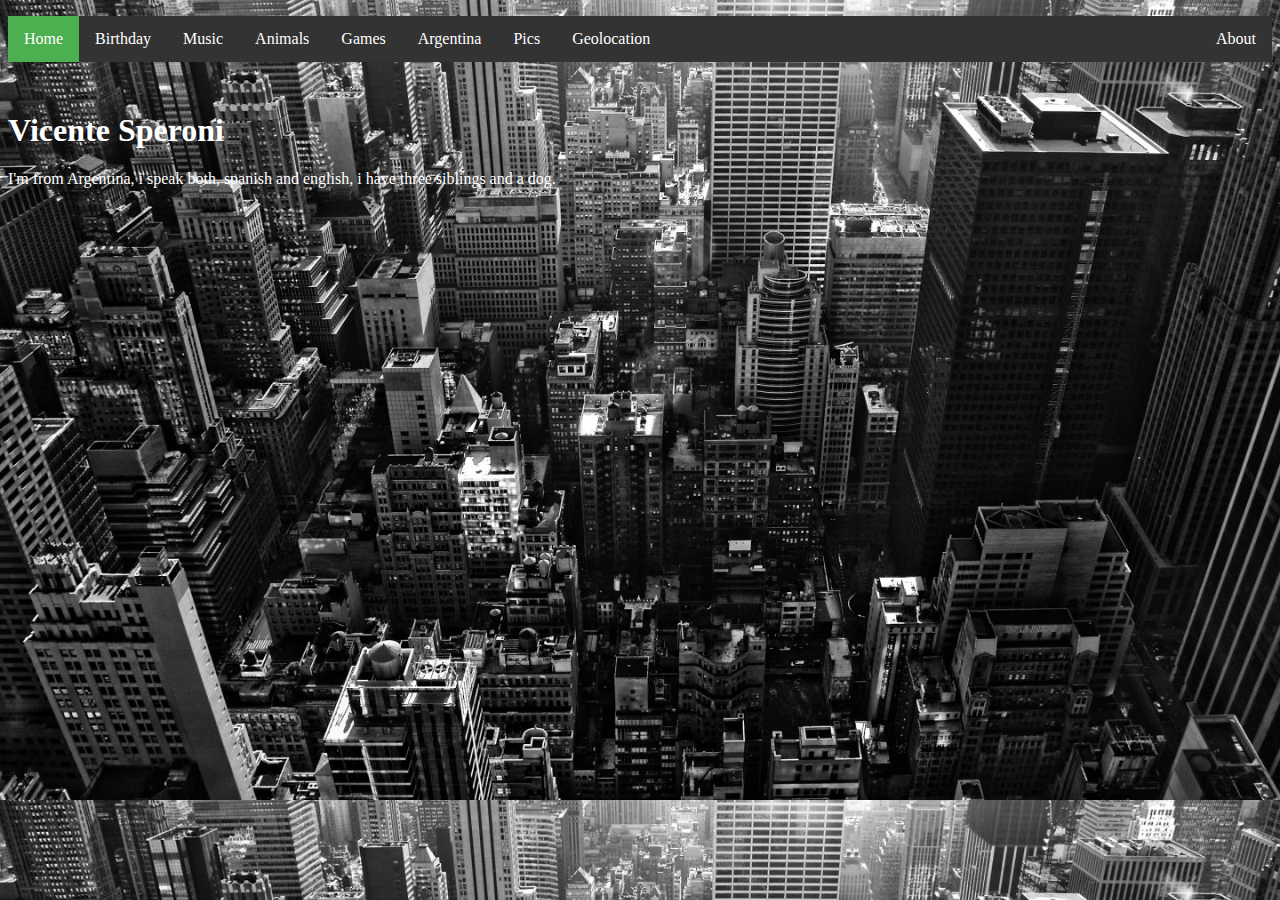
<file: index.html>
<!DOCTYPE html>
<html>
  <head>
    <title>Home</title>
    <style>
       body{
         background-image: url("images/NYbackground.jpg");
         background-size: cover;
       }
    </style>
    <link rel="stylesheet" type="text/css" href="navbar.css">
  </head>

  <body>
    <ul>
      <li><a class="active" href="index.html">Home</a></li>
      <li><a href="birthday.html">Birthday</a></li>
      <li><a href="music.html">Music</a></li>
      <li><a href="animals.html">Animals</a></li>
      <li><a href="games.html">Games</a></li>
      <li><a href="argentina.html">Argentina</a></li>
      <li><a href="animalsphotos.html">Pics</a></li>
      <li><a href="geolocation.html">Geolocation</a></li>
      <li id="About"><a href="https://ucla-soc-2018.github.io/jendiamond_ucla-soc/vicentesperoni.html">About</a></li>
    </ul>

    <h1 style="color: white">Vicente Speroni</h1>
    <p style="color: white"> I'm from Argentina, i speak both, spanish and english, i have three siblings and a dog.</p>

    <iframe src="https://www.google.com/maps/embed?pb=!1m18!1m12!1m3!1d18345080.555763703!2d-78.66231747738784!3d-36.134120465027124!2m3!1f0!2f0!3f0!3m2!1i1024!2i768!4f13.1!3m3!1m2!1s0x95bccaf5f5fdc667%3A0x3d2f77992af00fa8!2sArgentina!5e0!3m2!1ses!2sus!4v1531936718182" width="600" height="450" frameborder="0" style="border:0" allowfullscreen></iframe>
  </body>
</html>
</file>
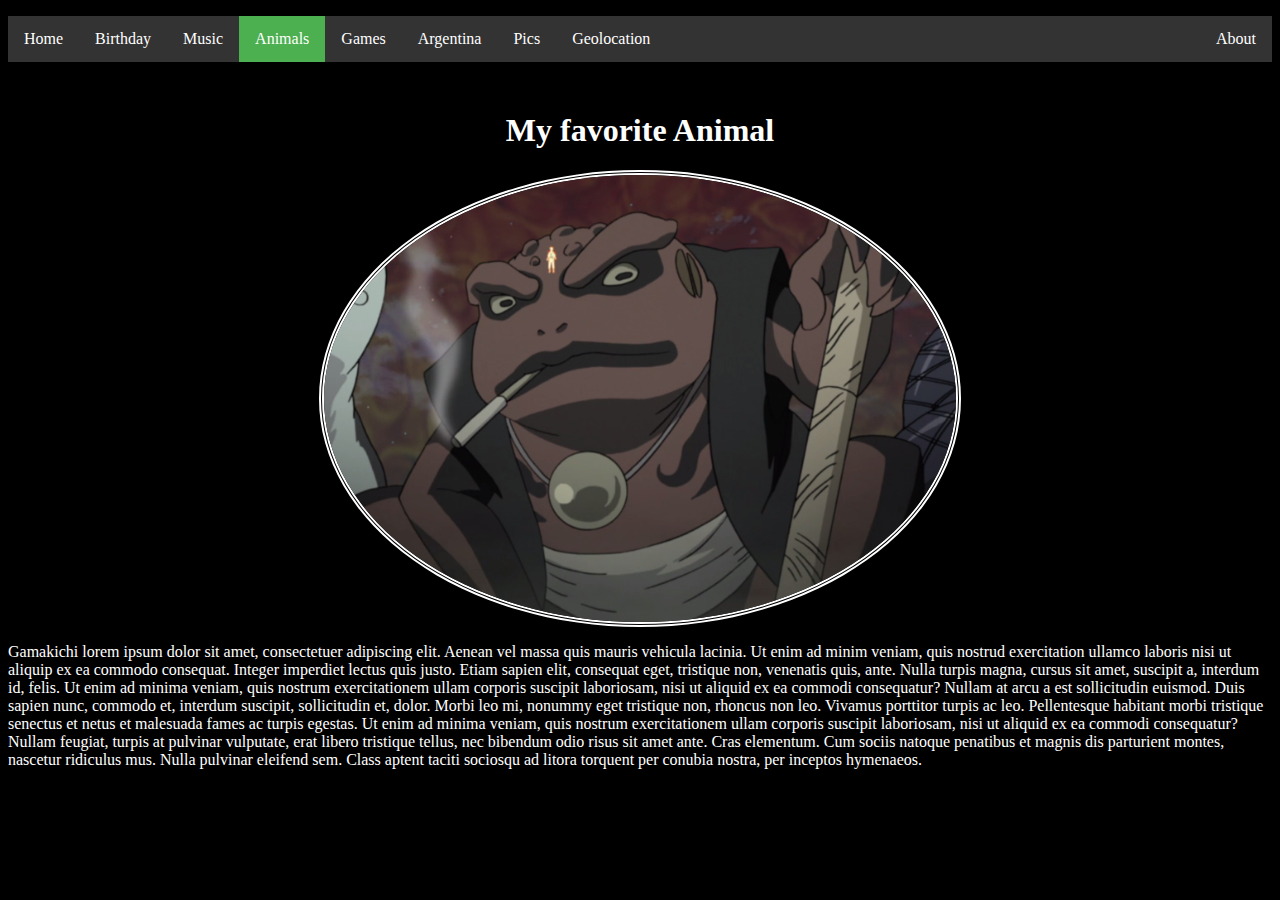
<file: animals.html>
<!DOCTYPE html>
<html>
  <head>
    <title>Animals</title>
    <link rel="stylesheet" type="text/css" href="navbar.css">
    <style>
       body {
       background-color: black;
       color: #000000;
       }
       h1 {
        text-align: center;
        font-family:'Gaegu', cursive;
       }
       img {
        height: 40%;
        border: 5px double white;
        border-radius: 50%;
       }
       .center {
           display: block;
           margin-left: auto;
           margin-right: auto;
           width: 50%;
       }
       <link href="https://fonts.googleapis.com/css?family=Gaegu" rel="stylesheet">
       #About {
     float:right;
    }
    </style>
  </head>

  <body>

       <ul>
         <li><a href="index.html">Home</a></li>
         <li><a href="birthday.html">Birthday</a></li>
         <li><a href="music.html">Music</a></li>
         <li><a class="active" href="animals.html">Animals</a></li>
         <li><a href="games.html">Games</a></li>
         <li><a href="argentina.html">Argentina</a></li>
         <li><a href="animalsphotos.html">Pics</a></li>
         <li><a href="geolocation.html">Geolocation</a></li>
         <li id="About"><a href="https://ucla-soc-2018.github.io/jendiamond_ucla-soc/vicentesperoni.html">About</a></li>
       </ul>
       <h1 style="color: white">My favorite Animal</h1>
       <img src="images/gamakichi.png"  width="800" height="400" class="center">
       <p style="color: white">Gamakichi lorem ipsum dolor sit amet, consectetuer adipiscing elit. Aenean vel massa quis mauris vehicula lacinia. Ut enim ad minim veniam, quis nostrud exercitation ullamco laboris nisi ut aliquip ex ea commodo consequat. Integer imperdiet lectus quis justo. Etiam sapien elit, consequat eget, tristique non, venenatis quis, ante. Nulla turpis magna, cursus sit amet, suscipit a, interdum id, felis. Ut enim ad minima veniam, quis nostrum exercitationem ullam corporis suscipit laboriosam, nisi ut aliquid ex ea commodi consequatur? Nullam at arcu a est sollicitudin euismod. Duis sapien nunc, commodo et, interdum suscipit, sollicitudin et, dolor. Morbi leo mi, nonummy eget tristique non, rhoncus non leo. Vivamus porttitor turpis ac leo. Pellentesque habitant morbi tristique senectus et netus et malesuada fames ac turpis egestas. Ut enim ad minima veniam, quis nostrum exercitationem ullam corporis suscipit laboriosam, nisi ut aliquid ex ea commodi consequatur? Nullam feugiat, turpis at pulvinar vulputate, erat libero tristique tellus, nec bibendum odio risus sit amet ante. Cras elementum. Cum sociis natoque penatibus et magnis dis parturient montes, nascetur ridiculus mus. Nulla pulvinar eleifend sem. Class aptent taciti sociosqu ad litora torquent per conubia nostra, per inceptos hymenaeos.</p>

  </body>
</html>
</file>
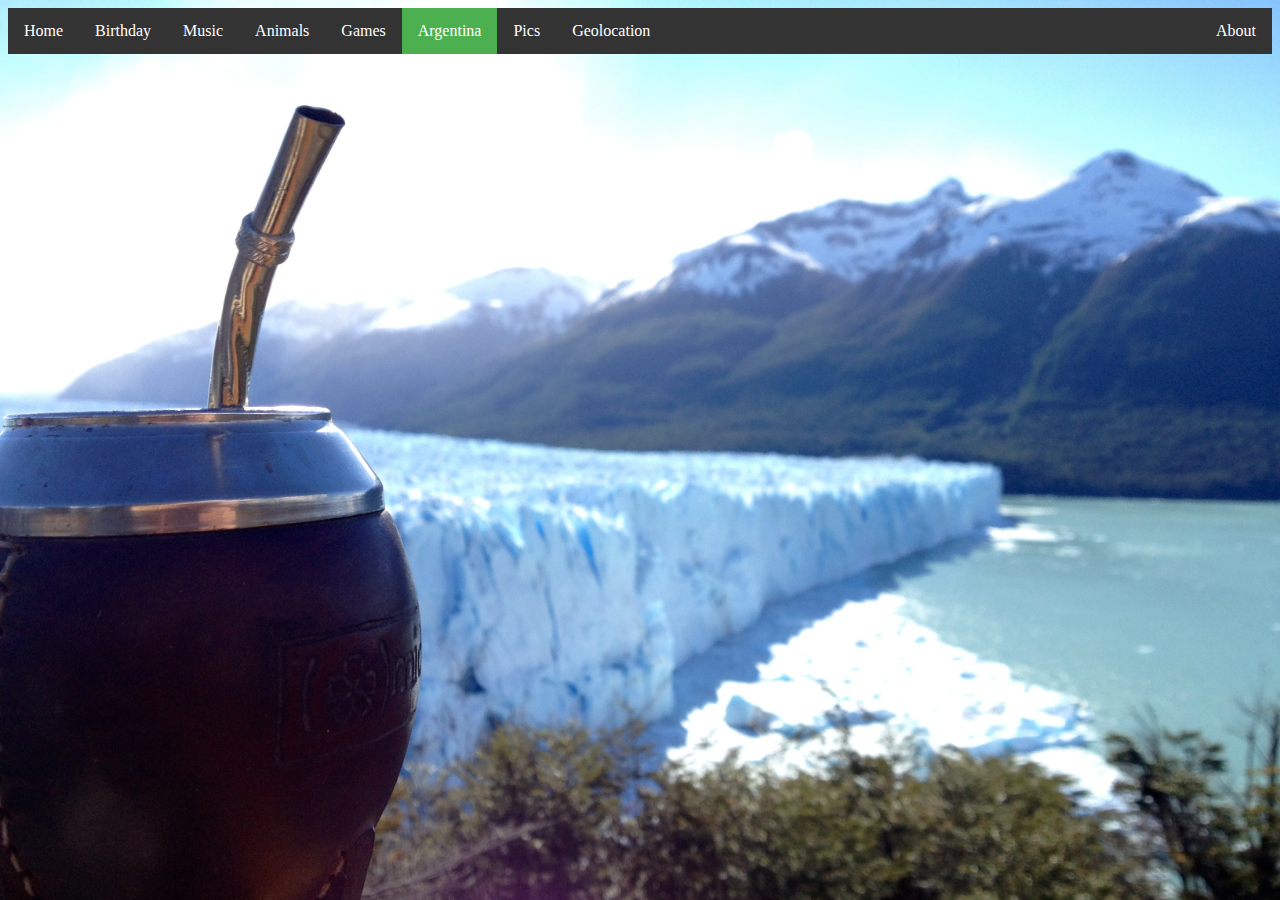
<file: argentina.html>
<html>
  <head>
    <title>Argentina</title>
    <link rel="stylesheet" type="text/css" href="navbar.css">
    <style>
       body {
       background-image: url("images/argentinamate.jpg");
       background-size: cover;
       }
    </style>
  </head>

  <body>
       <ul>
         <li><a href="index.html">Home</a></li>
         <li><a href="birthday.html">Birthday</a></li>
         <li><a href="music.html">Music</a></li>
         <li><a href="animals.html">Animals</a></li>
         <li><a href="games.html">Games</a></li>
         <li><a class="active" href="argentina.html">Argentina</a></li>
         <li><a href="animalsphotos.html">Pics</a></li>
          <li><a href="geolocation.html">Geolocation</a></li>
          <li id="About"><a href="https://ucla-soc-2018.github.io/jendiamond_ucla-soc/vicentesperoni.html">About</a></li>
       </ul>

  </body>
</html>
</file>
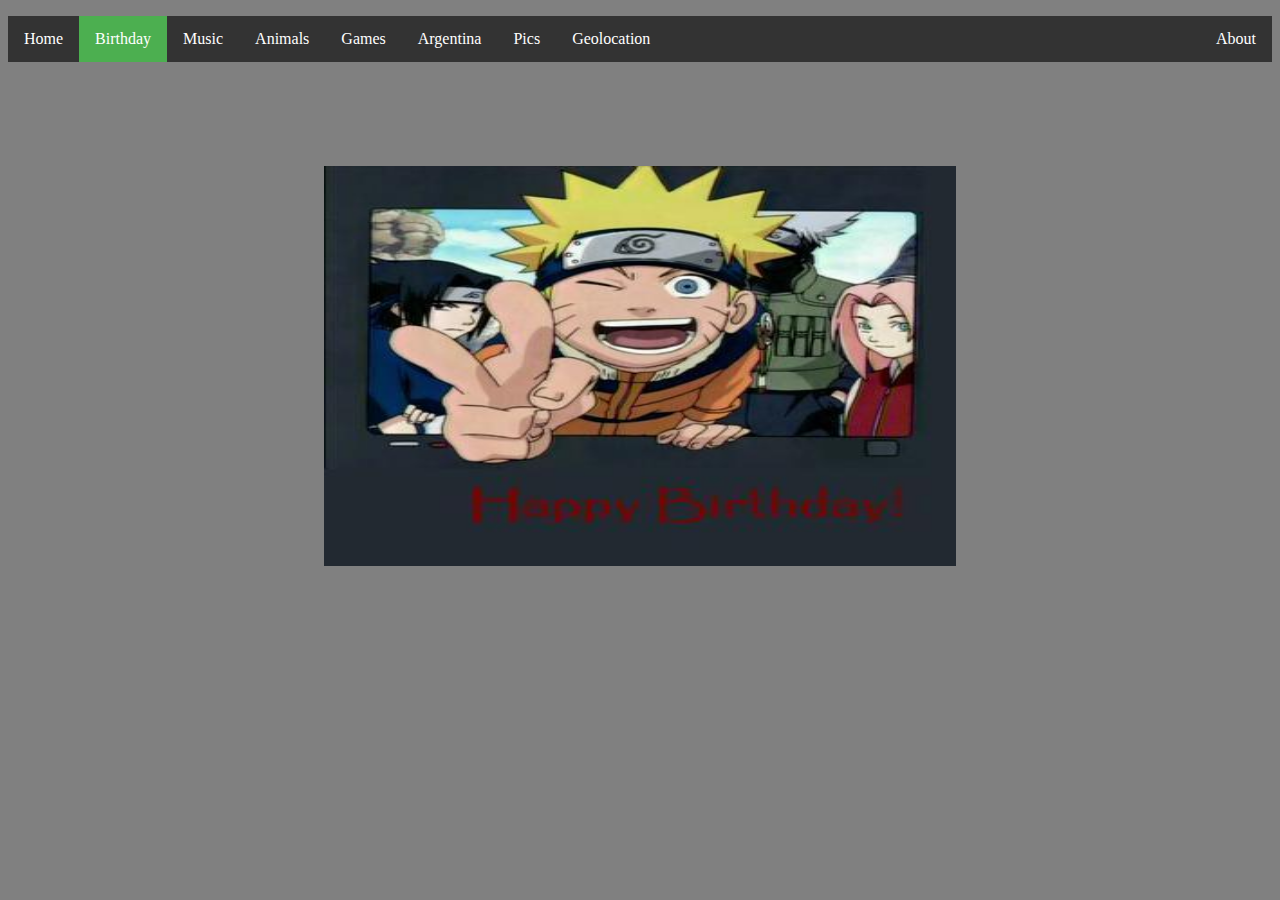
<file: birthday.html>
<!DOCTYPE html>
<html>
  <head>
    <title>Birthday</title>
    <style>
       .center {
           display: block;
           margin-left: auto;
           margin-right: auto;
           width: 50%;
       }
       body{
        background-color: grey;
       }
    </style>
    <link rel="stylesheet" type="text/css" href="navbar.css">
  </head>

  <body>
       <ul>
         <li><a href="index.html">Home</a></li>
         <li><a class="active" href="birthday.html">Birthday</a></li>
         <li><a href="music.html">Music</a></li>
         <li><a href="animals.html">Animals</a></li>
         <li><a href="games.html">Games</a></li>
         <li><a href="argentina.html">Argentina</a></li>
         <li><a href="animalsphotos.html">Pics</a></li>
         <li><a href="geolocation.html">Geolocation</a></li>
         <li id="About"><a href="https://ucla-soc-2018.github.io/jendiamond_ucla-soc/vicentesperoni.html">About</a></li>
       </ul>
       <br><br><br>
       <img src="images/happybirthday.jpg" class="center" width="800" height="400">
  </body>
</html>
</file>
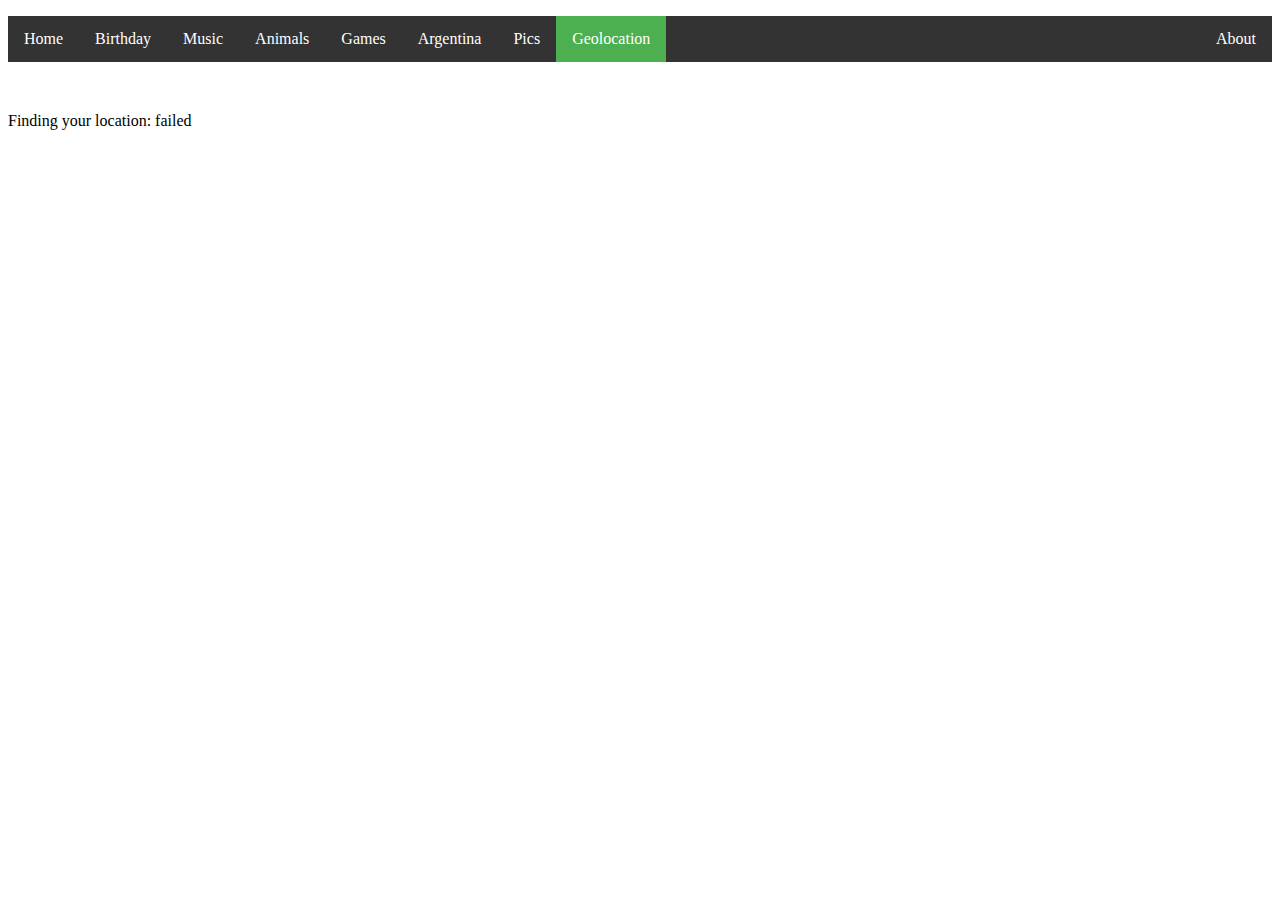
<file: geolocation.html>
<!DOCTYPE html>
<html>
  <head>
    <title>geolocation</title>
    <meta name="viewport" content="width=620" />
    <link rel="stylesheet" type="text/css" href="navbar.css">
    <style type="text/css">
    </style>
  </head>

  <body>
    <ul>
      <li><a href="index.html">Home</a></li>
      <li><a href="birthday.html">Birthday</a></li>
      <li><a href="music.html">Music</a></li>
      <li><a href="animals.html">Animals</a></li>
      <li><a href="games.html">Games</a></li>
      <li><a href="argentina.html">Argentina</a></li>
      <li><a href="animalsphotos.html">Pics</a></li>
      <li><a class="active" href="geolocation.html">Geolocation</a></li>
      <li id="About"><a href="https://ucla-soc-2018.github.io/jendiamond_ucla-soc/vicentesperoni.html">About</a></li>
    </ul>
<script type="text/javascript" src="https://maps.google.com/maps/api/js?sensor=false"></script>
    <article>
      <p>Finding your location: <span id="status">checking...</span></p>
    </article>
      <script>
      function success(position) {
        var s = document.querySelector('#status');

        if (s.className == 'success') {
          // not sure why we're hitting this twice in FF, I think it's to do with a cached result coming back
          return;
        }

        s.innerHTML = "found you!";
        s.className = 'success';

        var mapcanvas = document.createElement('div');
        mapcanvas.id = 'mapcanvas';
        mapcanvas.style.height = '400px';
        mapcanvas.style.width = '560px';

        document.querySelector('article').appendChild(mapcanvas);

        var latlng = new google.maps.LatLng(position.coords.latitude, position.coords.longitude);
        var myOptions = {
          zoom: 15,
          center: latlng,
          mapTypeControl: false,
          navigationControlOptions: {style: google.maps.NavigationControlStyle.SMALL},
          mapTypeId: google.maps.MapTypeId.ROADMAP
        };
        var map = new google.maps.Map(document.getElementById("mapcanvas"), myOptions);

        var marker = new google.maps.Marker({
            position: latlng,
            map: map,
            title:"You are here! (at least within a "+position.coords.accuracy+" meter radius)"
        });
      }

      function error(msg) {
        var s = document.querySelector('#status');
        s.innerHTML = typeof msg == 'string' ? msg : "failed";
        s.className = 'fail';
        // console.log(arguments);
      }

      if (navigator.geolocation) {
        navigator.geolocation.getCurrentPosition(success, error);
      } else {
        error('not supported');
      }

      </script>

  </body>
</html>
</file>
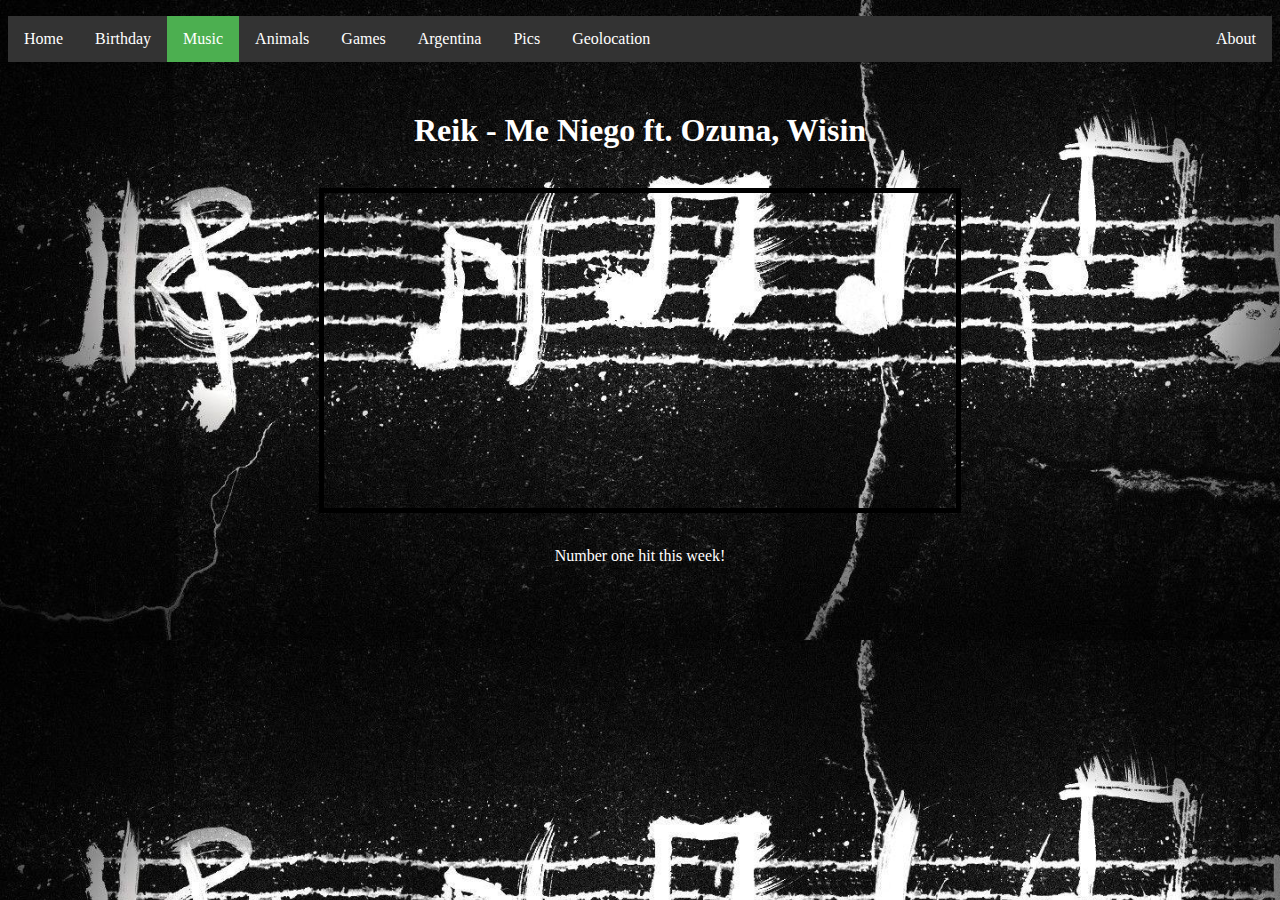
<file: music.html>
<!DOCTYPE html>
<html>
  <head>
    <title>Music</title>
    <link rel="stylesheet" type="text/css" href="navbar.css">
    <style>
       .center {
           display: block;
           margin-left: auto;
           margin-right: auto;
           width: 50%;
       }
       h1 {
         text-align: center;
         }
         iframe{
           border:5px solid black;
         }
         body{
           background-image: url("images/music.jpg");
           background-size: cover;
         }
         #About {
     float:right;
    }
    </style>
  </head>

  <body>

    <ul>
      <li><a href="index.html">Home</a></li>
      <li><a href="birthday.html">Birthday</a></li>
      <li><a class="active" href="music.html">Music</a></li>
      <li><a href="animals.html">Animals</a></li>
      <li><a href="games.html">Games</a></li>
      <li><a href="argentina.html">Argentina</a></li>
      <li><a href="animalsphotos.html">Pics</a></li>
      <li><a href="geolocation.html">Geolocation</a></li>
      <li id="About"><a href="https://ucla-soc-2018.github.io/jendiamond_ucla-soc/vicentesperoni.html">About</a></li>
    </ul>

    <h1 style="color: white">Reik - Me Niego ft. Ozuna, Wisin</h1>
    <br>
    <iframe class="center" width="560" height="315" src="https://www.youtube.com/embed/JyqD_zfXfi8" frameborder="0" allow="autoplay; encrypted-media" allowfullscreen></iframe>
    <br>
    <p style="color: white" align="center">Number one hit this week!</p>
  </body>
</html>
</file>
<file: navbar.css>
ul {
  list-style-type: none;
  margin-bottom: 50px;
  padding: 0;
  overflow: hidden;
  background-color: #333;
}
li {
  float: left;
}
li a {
  display: block;
  color: white;
  text-align: center;
  padding: 14px 16px;
  text-decoration: none;
}
li a:hover {
  background-color: #111;
}
.active {
  background-color: #4CAF50;
}
#About {
     float:right;
    }
</file>
